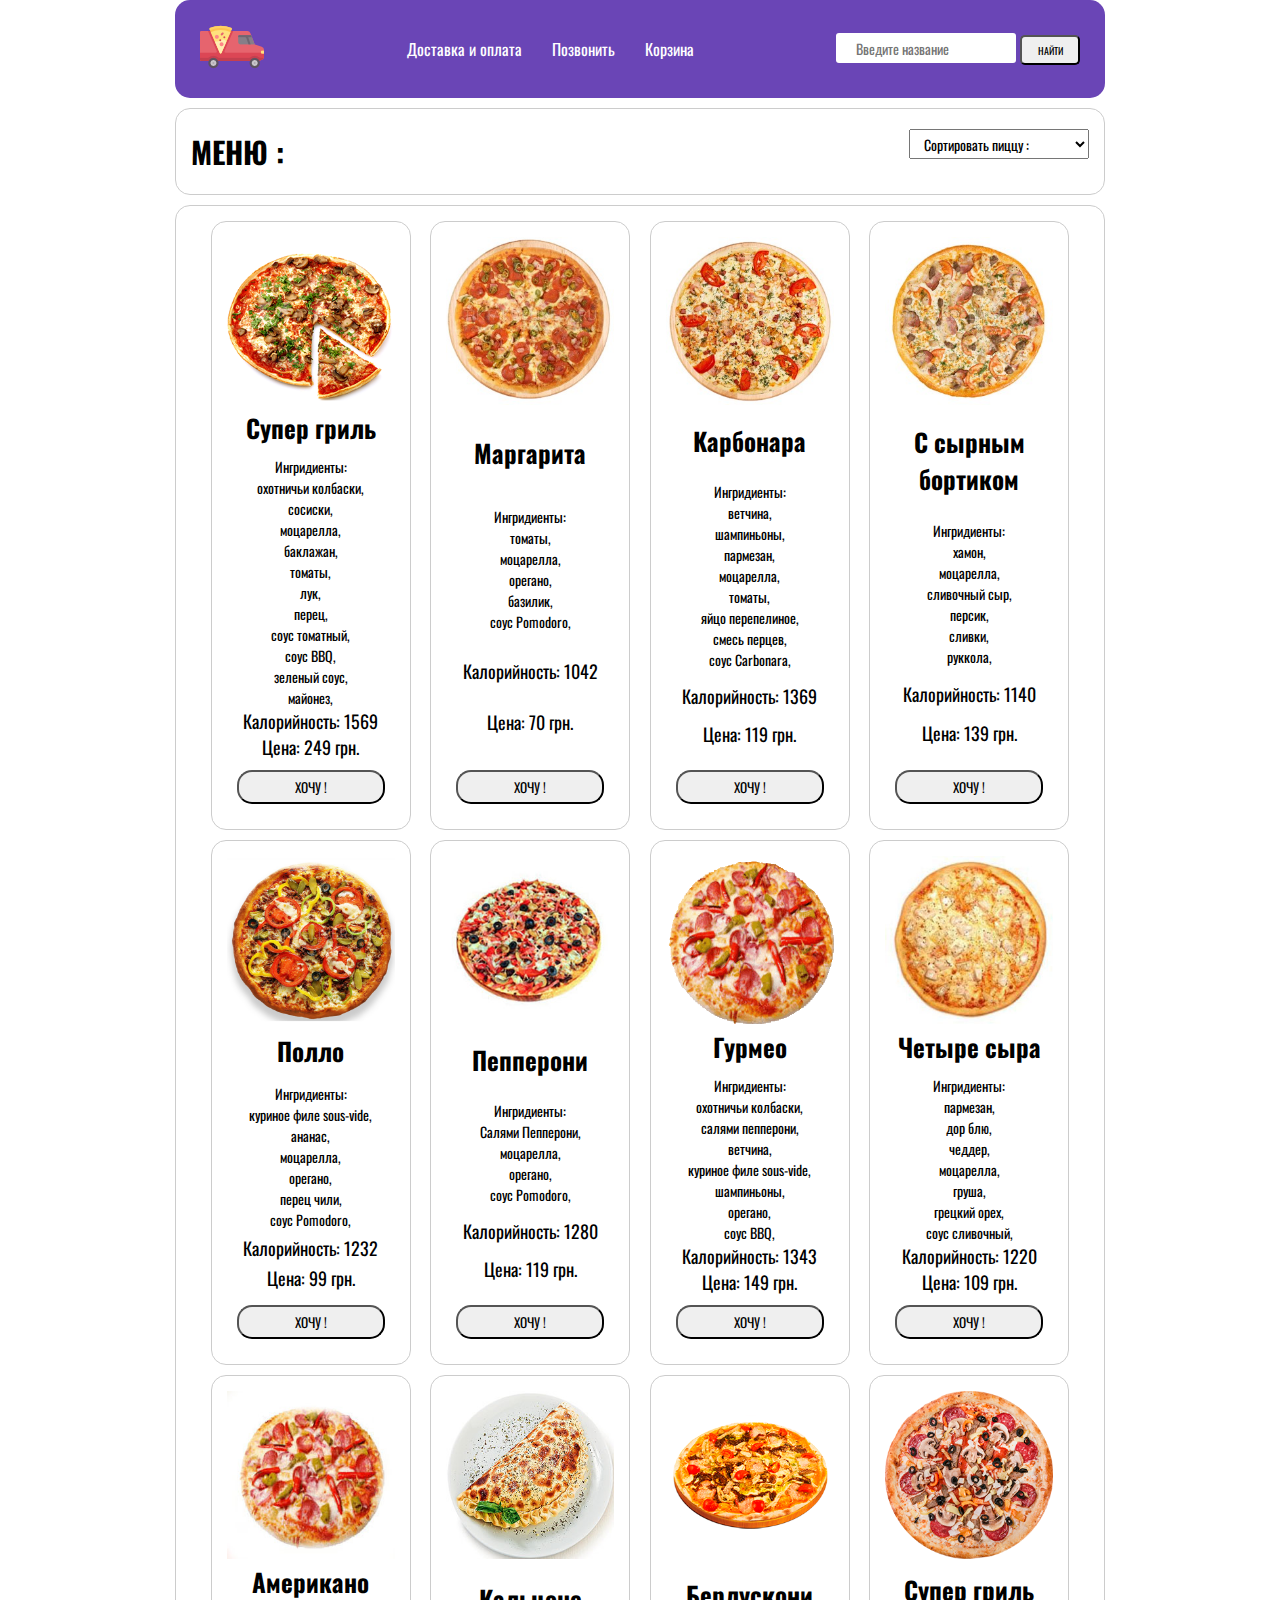
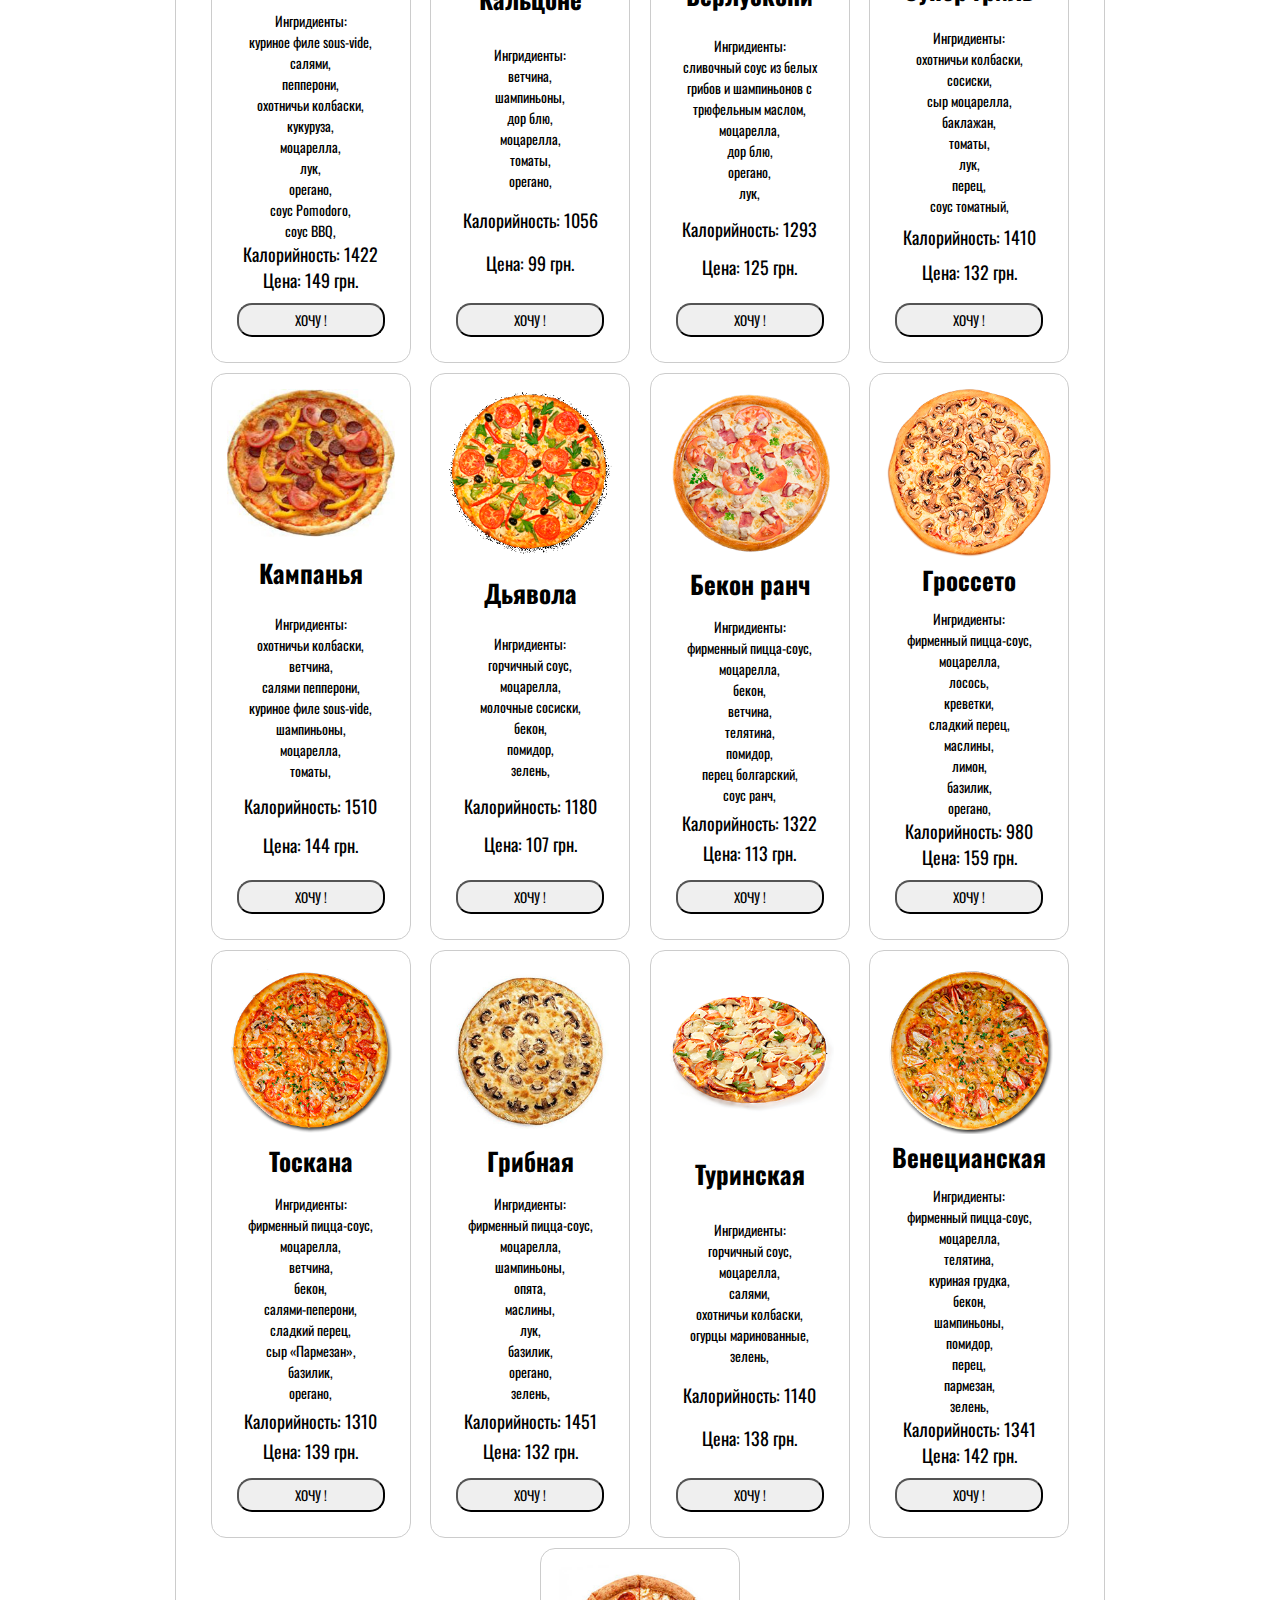
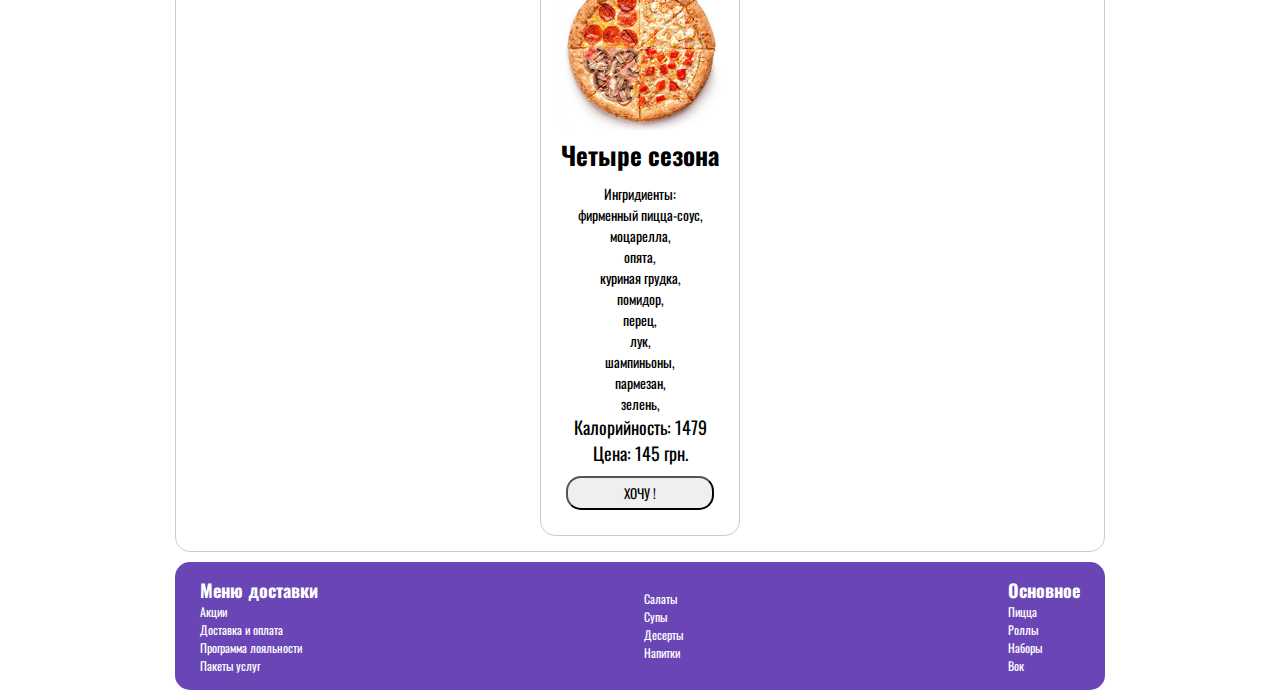
<file: HW13/index.html>
<!DOCTYPE html>
<html lang="ru">

<head>
    <meta charset="UTF-8">
    <meta name="viewport" content="width=device-width, initial-scale=1.0">
    <meta http-equiv="X-UA-Compatible" content="ie=edge">
    <link rel="stylesheet" href="css/style.css">
    <title>Pizza Store</title>
</head>

<body>
    <div class="wrapper">
        <div class="container">
            <header>
                <nav>
                    <div class="logo">
                        <a class="pizza" href="#">
                            <img src="img/logo.png" alt="pizza-logo">
                        </a>
                    </div>
                    <ul>
                        <li><a href="#">Доставка и оплата</a></li>
                        <li><a href="#">Позвонить</a></li>
                        <li><a href="#">Корзина</a></li>
                    </ul>
                    <div class="get-pizza">
                        <input id="inp" type="text" placeholder="Введите название">

                        <button class="search" type="submit">найти</button>
                    </div>
                </nav>
            </header>
        </div>
        <main>
            <div class="container">
                <nav class="pizza-nav">
                    <div>
                        <h1>меню :</h1>
                    </div>
                    <div>
                        <select id="sort">
                            <option selected>Сортировать пиццу :</option>
                            <option value="1">По возрастанию цены</option>
                            <option value="2">По убыванию цены</option>
                        </select>
                    </div>
                </nav>
                <div class="card-holder">

                </div>
                <footer>
                    <div class="delivery">
                        <h3>Меню доставки</h3>
                        <ul>
                            <li><a href="#">Акции</a></li>
                            <li><a href="#">Доставка и оплата</a></li>
                            <li><a href="#">Программа лояльности</a></li>
                            <li><a href="#">Пакеты услуг</a></li>
                        </ul>
                    </div>
                    <div class="contacts">
                        <ul>
                            <li><a href="#">Салаты</a></li>
                            <li><a href="#">Супы</a></li>
                            <li><a href="#">Десерты</a></li>
                            <li><a href="#">Напитки</a></li>
                        </ul>
                    </div>
                    <div class="contacts">
                        <h3>Основное</h3>
                        <ul>
                            <li><a href="#">Пицца</a></li>
                            <li><a href="#">Роллы</a></li>
                            <li><a href="#">Наборы</a></li>
                            <li><a href="#">Вок</a></li>
                        </ul>
                    </div>
                </footer>
            </div>
        </main>
    </div>

    <script src="listOfPizzasAndCompozitions.js"></script>

    <script src="main.js"></script>
</body>

</html>
</file>
<file: HW13/css/style.css>
@import url('https://fonts.googleapis.com/css?family=Oswald:400,600&display=swap');
* {
  margin: 0;
  padding: 0;
  box-sizing: border-box; }

.container {
  margin: 0 auto;
  padding: 0 15px;
  max-width: 980px; }
  @media screen and (min-width: 480px) {
    .container {
      max-width: 450px; } }
  @media screen and (min-width: 768px) {
    .container {
      max-width: 720px; } }
  @media screen and (min-width: 992px) {
    .container {
      max-width: 960px; } }

header .logo {
  display: flex;
  align-content: center; }
header nav {
  padding: 15px 25px;
  border-radius: 15px;
  background-color: #6a45b6;
  display: flex;
  flex-direction: row;
  justify-content: space-between;
  align-items: center; }
  header nav ul,
  header nav li {
    list-style: none;
    display: flex;
    padding: 0 15px; }
    header nav ul a,
    header nav li a {
      text-decoration: none;
      color: #fff;
      font-size: 16px;
      font-family: 'Oswald', sans-serif; }
      header nav ul a:hover,
      header nav li a:hover {
        color: orange; }
header input {
  width: 180px;
  height: 30px;
  padding: 0 20px;
  border-radius: 3px;
  border: none;
  font-size: 14px;
  font-family: 'Oswald', sans-serif; }
  header input:hover {
    color: orange; }
header .search {
  width: 60px;
  height: 30px;
  border-radius: 5px;
  outline: none;
  text-transform: uppercase;
  font-size: 10px;
  font-family: 'Oswald', sans-serif; }
  header .search:hover {
    color: orange; }

.pizza-nav {
  padding: 20px 15px;
  display: flex;
  border: 0.5px solid #ccc;
  border-radius: 15px;
  margin: 10px 0;
  justify-content: space-between; }
  .pizza-nav div {
    display: flex;
    justify-content: space-around; }
    .pizza-nav div h1 {
      text-transform: uppercase;
      font-size: 30px;
      font-family: 'Oswald', sans-serif; }
  .pizza-nav #sort {
    font-size: 14px;
    font-family: 'Oswald', sans-serif, cursive;
    width: 180px;
    height: 30px;
    padding: 0 10px; }

.card-holder {
  padding: 10px 25px;
  display: flex;
  flex-wrap: wrap;
  justify-content: space-around;
  border: 0.5px solid #ccc;
  border-radius: 15px;
  margin-bottom: 10px; }

.pizzas-card {
  border: 0.5px solid #ccc;
  border-radius: 15px;
  margin: 5px;
  padding: 15px;
  display: flex;
  justify-content: space-between;
  flex-direction: column;
  text-align: center;
  width: 200px;
  background-color: #fff; }
  .pizzas-card img {
    max-width: 100%;
    height: auto; }
  .pizzas-card h6 {
    font-size: 25px;
    font-family: 'Oswald', sans-serif, cursive;
    margin-bottom: 10px; }
  .pizzas-card ul,
  .pizzas-card li {
    list-style: none;
    font-size: 14px;
    font-family: 'Oswald', sans-serif, cursive; }
  .pizzas-card p {
    font-size: 18px;
    font-family: 'Oswald', sans-serif, cursive; }
  .pizzas-card .pizzas-card__button {
    text-transform: uppercase;
    font-family: 'Oswald', sans-serif, cursive;
    margin: 10px;
    border-radius: 15px;
    padding: 5px;
    outline: none; }

footer {
  display: flex;
  justify-content: space-between;
  align-items: center;
  border-radius: 15px;
  padding: 15px 25px;
  background-color: #6a45b6; }
  footer h3 {
    font-size: 18px;
    font-family: 'Oswald', sans-serif, cursive;
    color: #fff; }
  footer ul,
  footer li {
    list-style: none; }
    footer ul a,
    footer li a {
      text-decoration: none;
      color: #fff;
      font-size: 12px;
      font-family: 'Oswald', sans-serif, cursive; }
      footer ul a:hover,
      footer li a:hover {
        color: orange; }

/*# sourceMappingURL=style.css.map */
</file>
